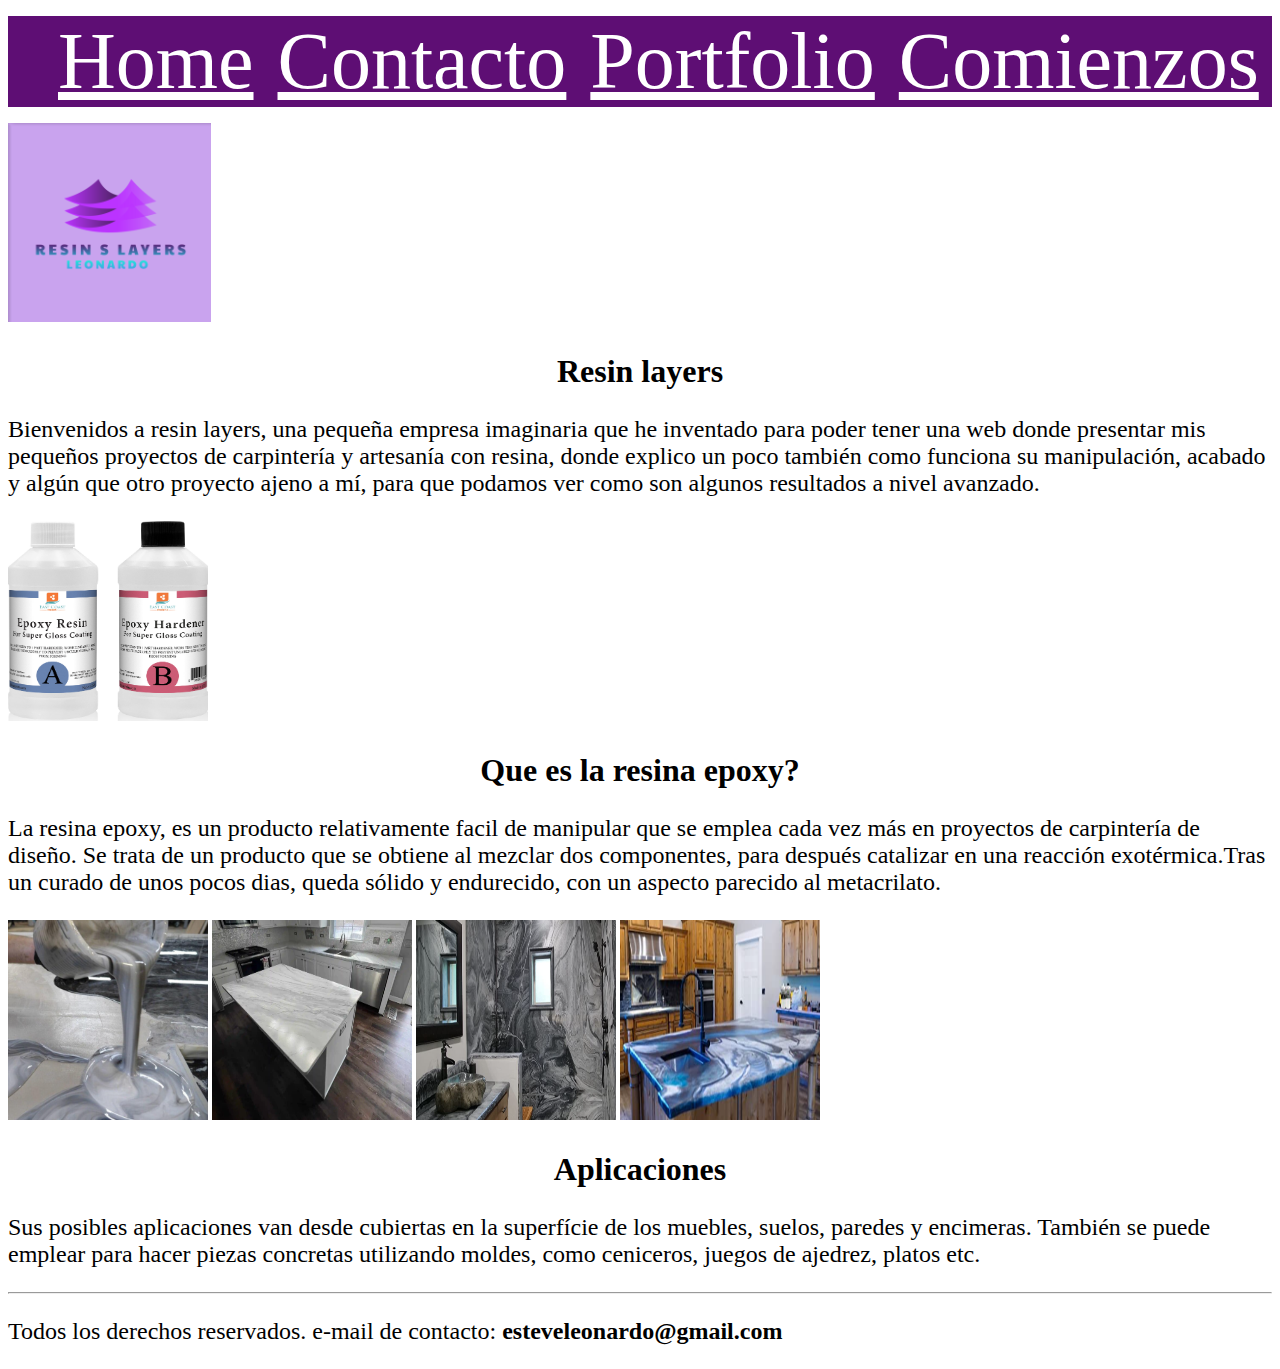
<file: index.html>
<!DOCTYPE html>
<html lang="en">
<head>
    <link href='https://fonts.googleapis.com/css?family=Andika' rel='stylesheet'>
    <meta charset="UTF-8">
    <meta http-equiv="X-UA-Compatible" content="IE=edge">
    <meta name="viewport" content="width=device-width, initial-scale=1.0">
    <title>Resin S Layers</title>
    <link type="text/css" rel="stylesheet" href="style.css"/>
</head>
<body>
    <nav>
        <ul class="enlinea">
        <li><a href="#">Home</a></li>
        <li><a href="contacto.html">Contacto</a></li>
        <li><a href="portfolio.html">Portfolio</a></li>
        <li><a href="./comienzos.html">Comienzos</a></li>
        </ul>
    </nav>

    <img src="logo.png">
    <div>
    <h2>Resin layers</h2> 
    
        <p>Bienvenidos a resin layers, una pequeña empresa imaginaria que he inventado
        para poder tener una web donde presentar mis pequeños proyectos de carpintería y artesanía con resina,
        donde explico un poco también como funciona su manipulación, acabado y algún que
        otro proyecto ajeno a mí, para que podamos ver como son algunos
        resultados a nivel avanzado.
        </p>

    <img class="smaller" src="resinbottle.png">

    <h2>Que es la <strong>resina epoxy?</strong></h2>
    
  
    <p>
        La resina epoxy, es un producto relativamente 
        facil de manipular que se emplea cada vez más en proyectos 
        de carpintería de diseño. Se trata de un producto que se obtiene
        al mezclar dos componentes, para después catalizar en una reacción
        exotérmica.Tras un curado de unos pocos dias,
        queda sólido y endurecido, con un aspecto parecido al metacrilato.
    </p>

    <img class="smaller" src="resindrop.png"> <img class="smaller" src="table.png">
    <img class="smaller" src="shower.png"> <img class="smaller" src="bluegranite.png">

    <h2>Aplicaciones</h2>

    <p>Sus posibles aplicaciones van desde cubiertas en la superfície de los muebles, 
    suelos, paredes y encimeras. También se puede emplear para hacer piezas concretas
    utilizando moldes, como  ceniceros, juegos de ajedrez, platos etc.</p>
    </div>
    <hr>

        
</body>
<footer><p>Todos los derechos reservados. <span class="verde">e-mail de contacto: <strong>esteveleonardo@gmail.com</strong></span></p></footer>



</html>
</file>
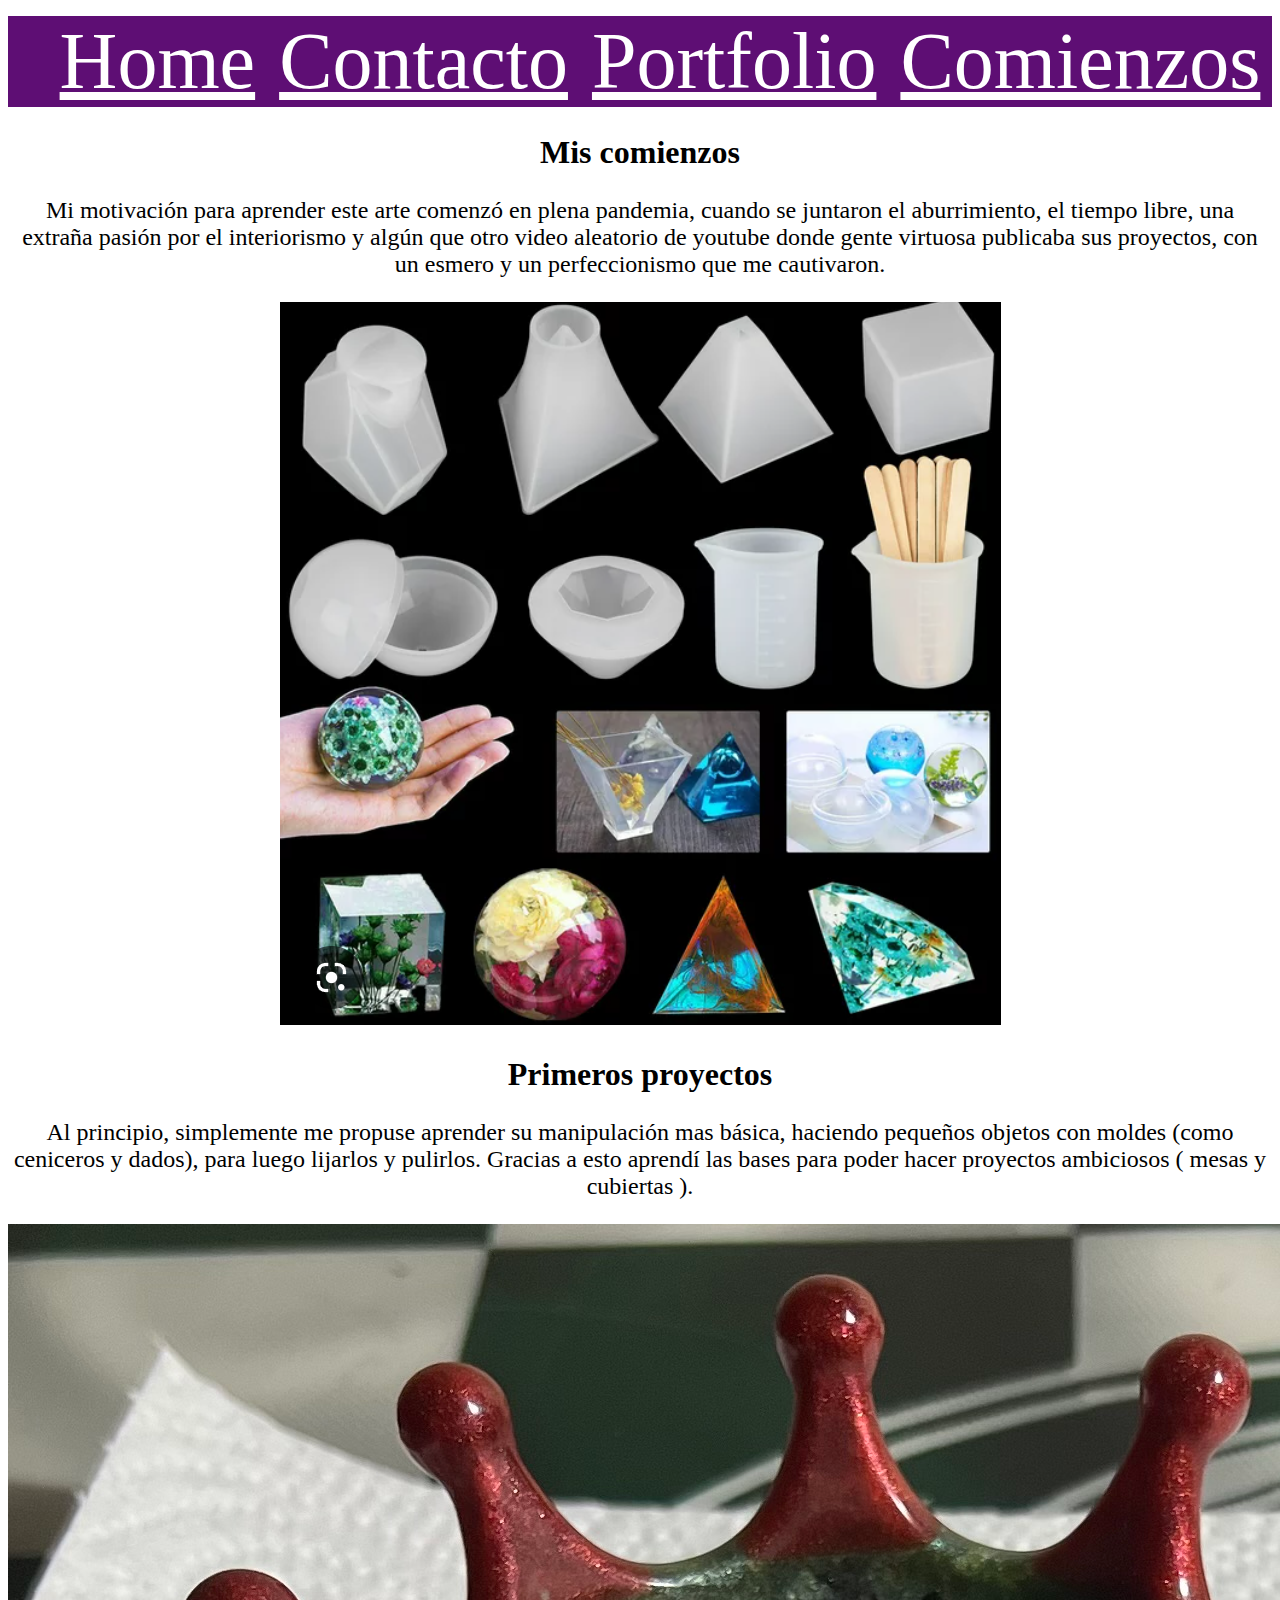
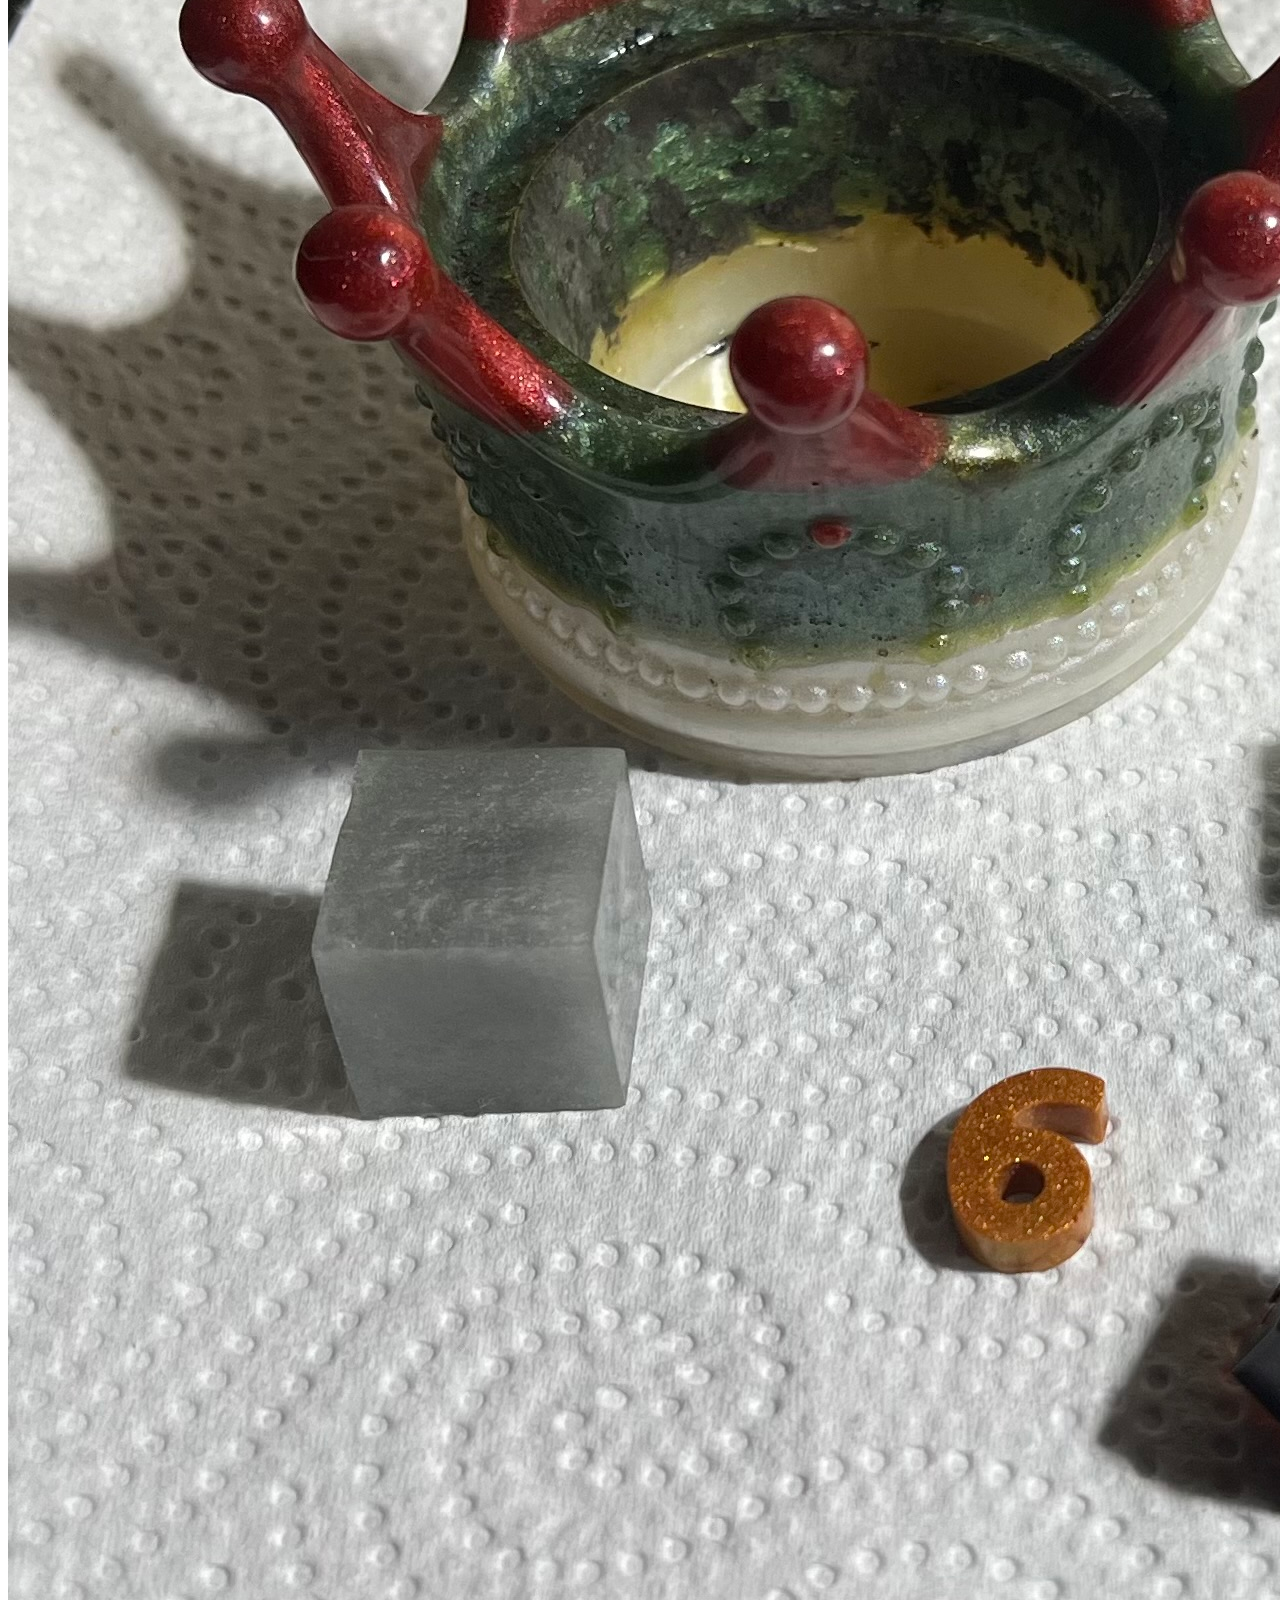
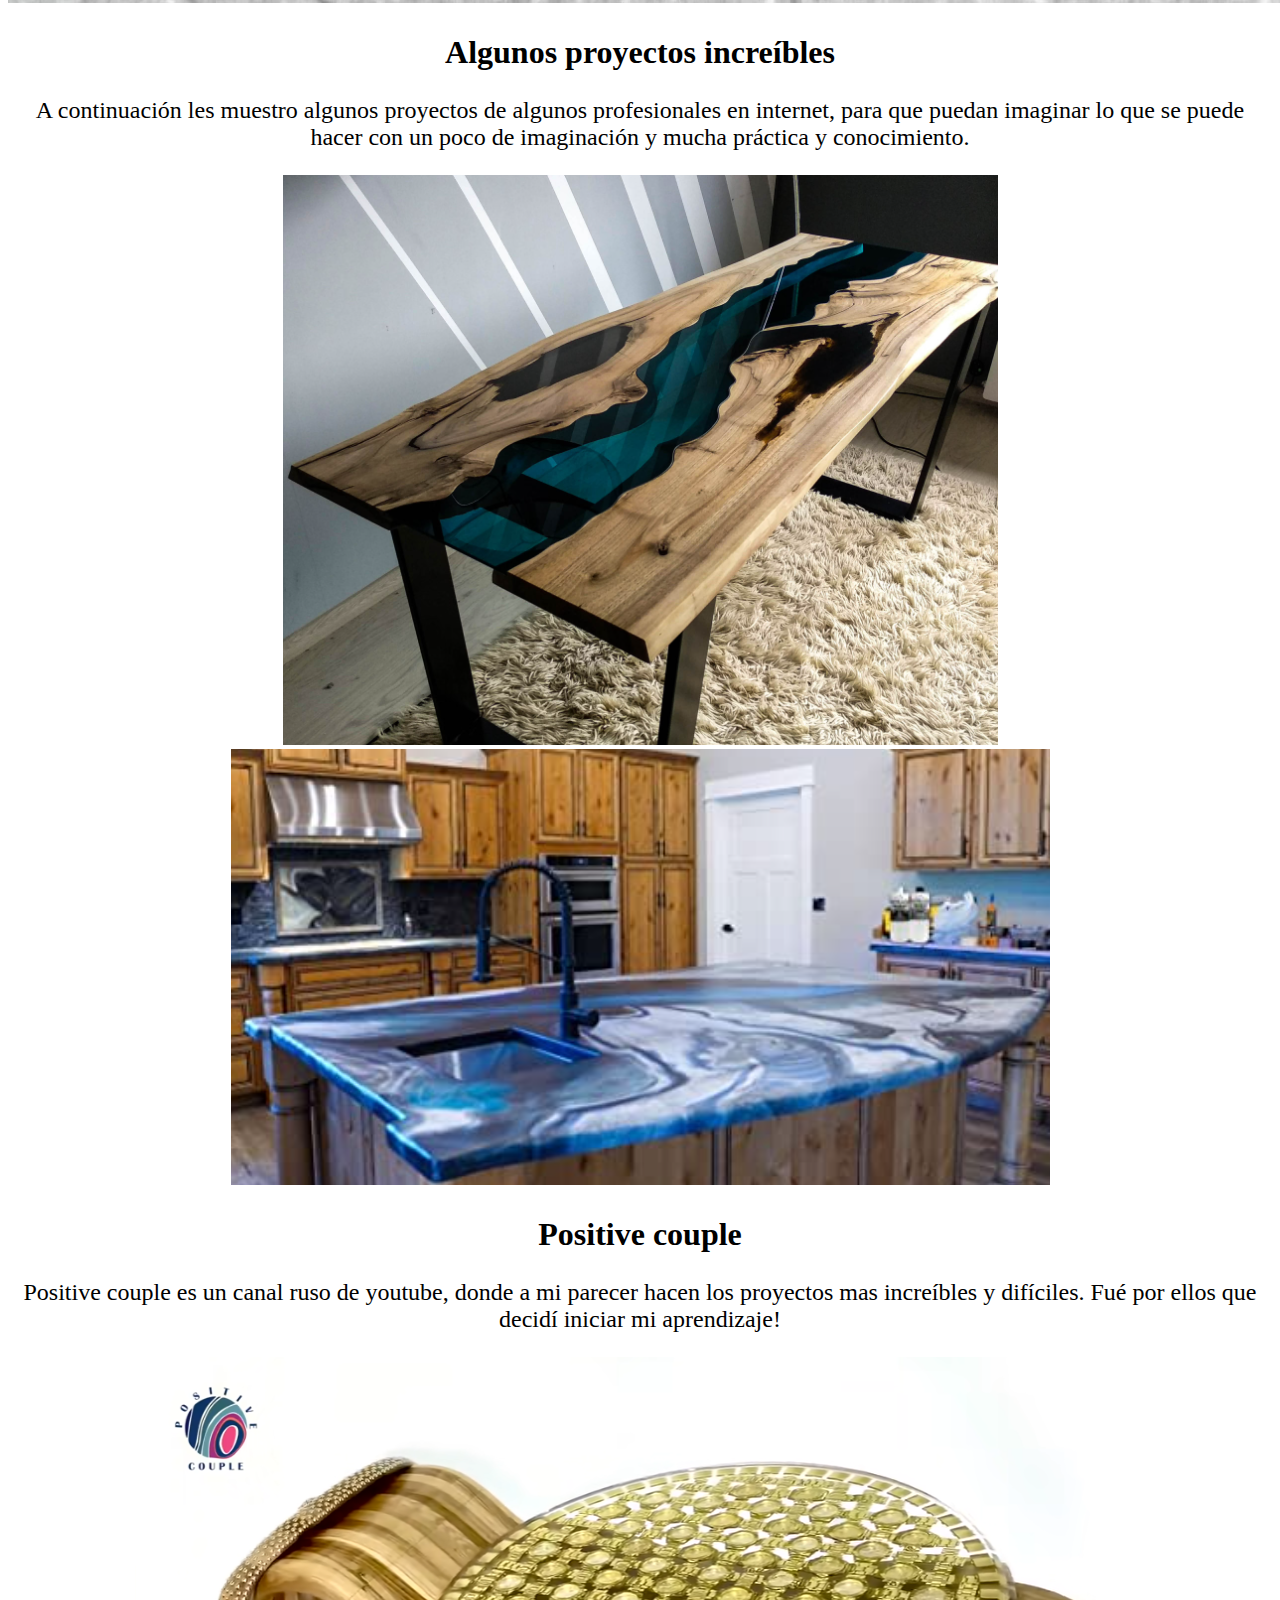
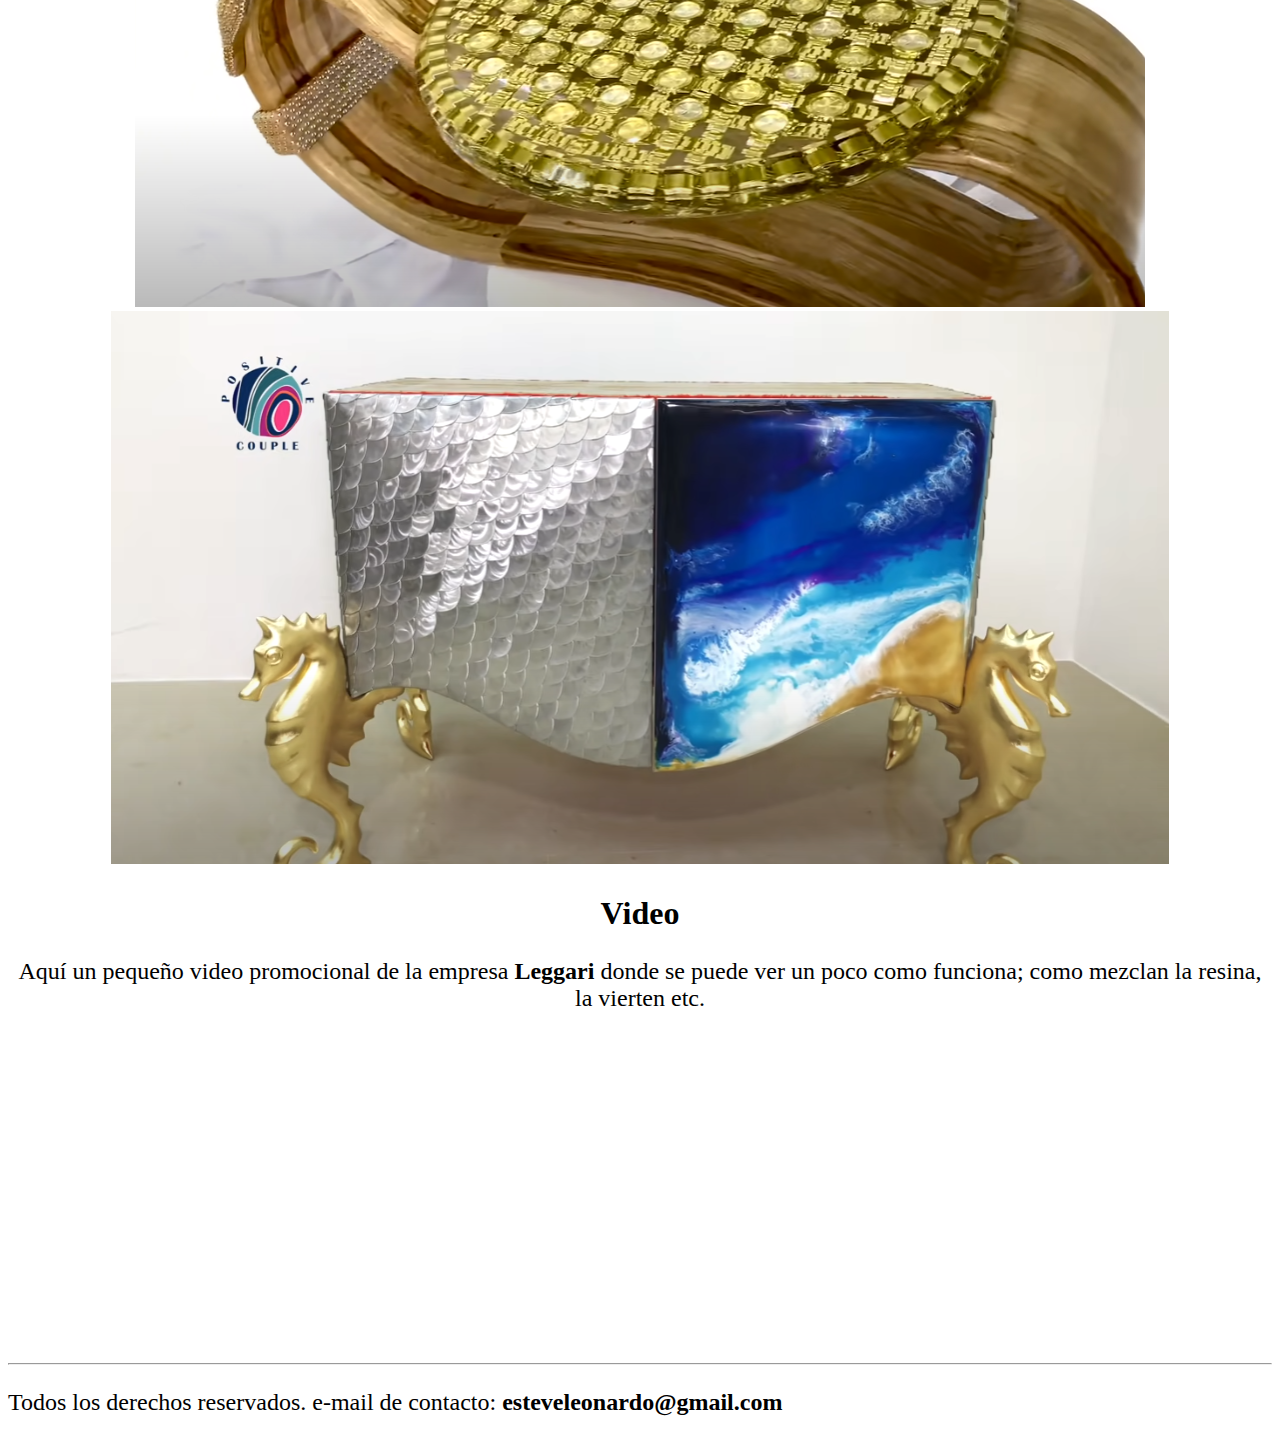
<file: comienzos.html>
<!DOCTYPE html>
<html lang="en">

<head>
    <link href='https://fonts.googleapis.com/css?family=Andika' rel='stylesheet'>
    <meta charset="UTF-8">
    <meta http-equiv="X-UA-Compatible" content="IE=edge">
    <meta name="viewport" content="width=device-width, initial-scale=1.0">
    <title>Qué es la resina epoxy?</title>
    <link type="text/css" rel="stylesheet" href="style.css" />
</head>

<body>
    <center>
        <nav>
            <ul class="enlinea">
                <li><a href="./index.html">Home</a></li>
                <li><a href="contacto.html">Contacto</a></li>
                <li><a href="portfolio.html">Portfolio</a></li>
                <li><a href="./comienzos.html">Comienzos</a></li>
            </ul>
        </nav>
    </center>
    <center>
        <h2 class="nuevatipo">Mis comienzos</h2>


        <p class="nuevatipo">
          Mi motivación para aprender este arte comenzó en plena pandemia, cuando se juntaron 
          el aburrimiento, el tiempo libre, una extraña pasión por el interiorismo y algún que otro
          video aleatorio de youtube donde gente virtuosa publicaba sus proyectos, con un esmero y un
          perfeccionismo que me cautivaron.
        </p>
        <img class="midsize" src="moldes.png">

        <div>
            <article>
            <h2>Primeros proyectos</h2>
            <p>Al principio, simplemente me propuse aprender su manipulación mas básica, haciendo pequeños
                objetos con <span>moldes</span> (como ceniceros y dados), para luego lijarlos y pulirlos. Gracias a 
                esto aprendí las bases para poder hacer proyectos ambiciosos ( mesas y cubiertas ).
            </p>
            <article><img class="midsize" src="primerascosillas.jpg"></article>
            <h2>Algunos proyectos increíbles</h2>
            <p>A continuación les muestro algunos proyectos de algunos profesionales en internet, para 
                que puedan imaginar lo que se puede hacer con un poco de imaginación y mucha práctica  y 
                conocimiento.
            </p>
            <img class="midsize" src="rivertableblue.png">
            <img class="midsize" src="bluegranite.png"></article
            <article><h2>Positive couple</h2>
            <p>Positive couple es un canal ruso de youtube, donde a mi parecer hacen los proyectos mas
                increíbles y difíciles. Fué por ellos que decidí iniciar mi aprendizaje!
            </p>
            <img class="midsize" src="mesareloj.png">
            <img class="midsize" src="chest.png"></article>
        </div>
        <div>
            <article><h2>Video</h2> 
            <p>Aquí un pequeño video promocional de la empresa <strong>Leggari</strong>
            donde se puede ver un poco como funciona; como mezclan la resina, la  vierten etc. </p>
        <iframe width="560" height="315" src="https://www.youtube.com/embed/zRNA8otTBQc" title="YouTube video player"
            frameborder="0"
            allow="accelerometer; autoplay; clipboard-write; encrypted-media; gyroscope; picture-in-picture; web-share"
            allowfullscreen>

            

        </iframe></article></div>
    </center>
    </div>
</body>
<hr><footer><p>Todos los derechos reservados. <span class="verde">e-mail de contacto: <strong>esteveleonardo@gmail.com</strong></span></p></footer>



</html>
</file>
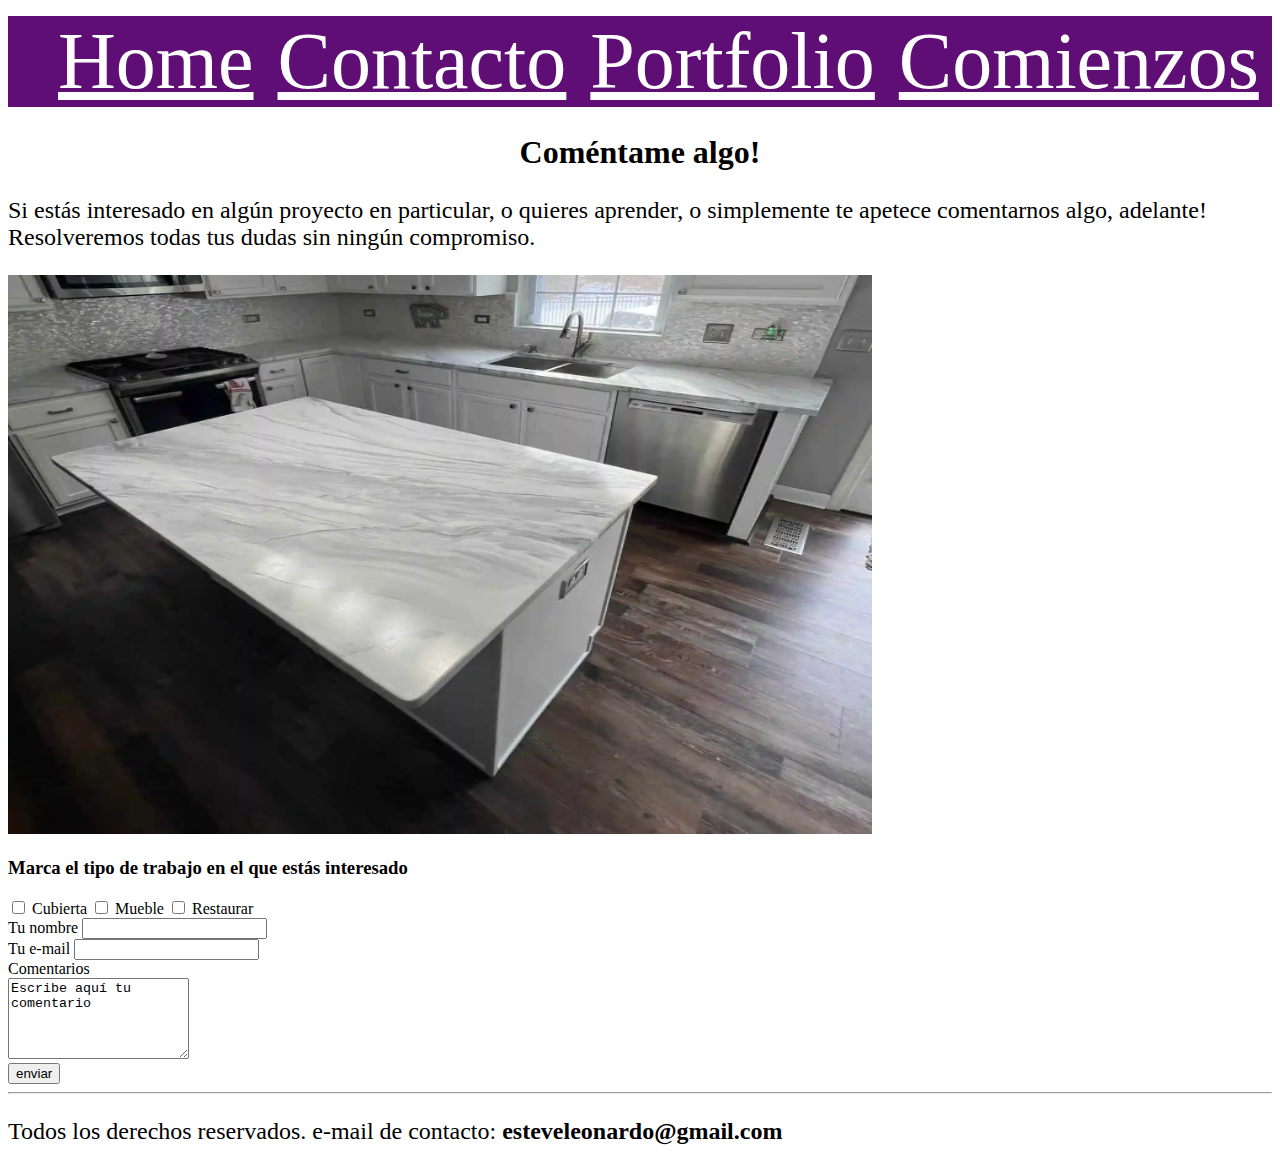
<file: contacto.html>
<!DOCTYPE html>
<html lang="en">

<head>
    <link href='https://fonts.googleapis.com/css?family=Andika' rel='stylesheet'>
    <meta charset="UTF-8">
    <meta http-equiv="X-UA-Compatible" content="IE=edge">
    <meta name="viewport" content="width=device-width, initial-scale=1.0">
    <title>Resin S Layers</title>
    <link type="text/css" rel="stylesheet" href="style.css" />
</head>

<body>
    <nav>
        <ul class="enlinea">
            <li><a href="index.html">Home</a></li>
            <li><a href="#">Contacto</a></li>
            <li><a href="portfolio.html">Portfolio</a></li>
            <li><a href="./comienzos.html">Comienzos</a></li>
        </ul></nav>
        <div>
            <h2>Coméntame algo!</h2>
            <p>Si estás interesado en algún proyecto en particular, o quieres aprender, o simplemente 
                te apetece comentarnos algo, adelante! Resolveremos todas tus dudas sin ningún compromiso.
            </p>
        </div>
        <img src="table.png">
        <div>
            <form action="data.js" method="POST">

                <section>
                    <h3>Marca el tipo de trabajo en el que estás interesado</h3>
                    <input type="checkbox" name="interes" id="cubierta" value="Cubierta">
                    <label for="cubierta">Cubierta</label>
                    <input type="checkbox" name="interes" id="mueble" value="Mueble">
                    <label for="mueble">Mueble</label>
                    <input type="checkbox" name="interes" id="restaurar" value="restaurar">
                    <label for="restaurar">Restaurar</label>
                </section>
                <section>
                    <label>
                        Tu nombre <input type="text" name="nombre" id="nombre"></label><br>
                    <label>
                        Tu e-mail <input type="text" name="email" id="email"></label>
                </section>
                <section>
                    <label>
                        Comentarios
                    </label><br>
                    <textarea rows="5" col="50" name="nombre"
                        id="nombre">Escribe aquí tu comentario</textarea><br>
                    <input type="button" value="enviar" id="enviar">
            </form>
            </section>
        </div>
        </form>
        

    
</body>
<hr><footer><p>Todos los derechos reservados. <span class="verde">e-mail de contacto: <strong>esteveleonardo@gmail.com</strong></span></p></footer>


</html>
</file>
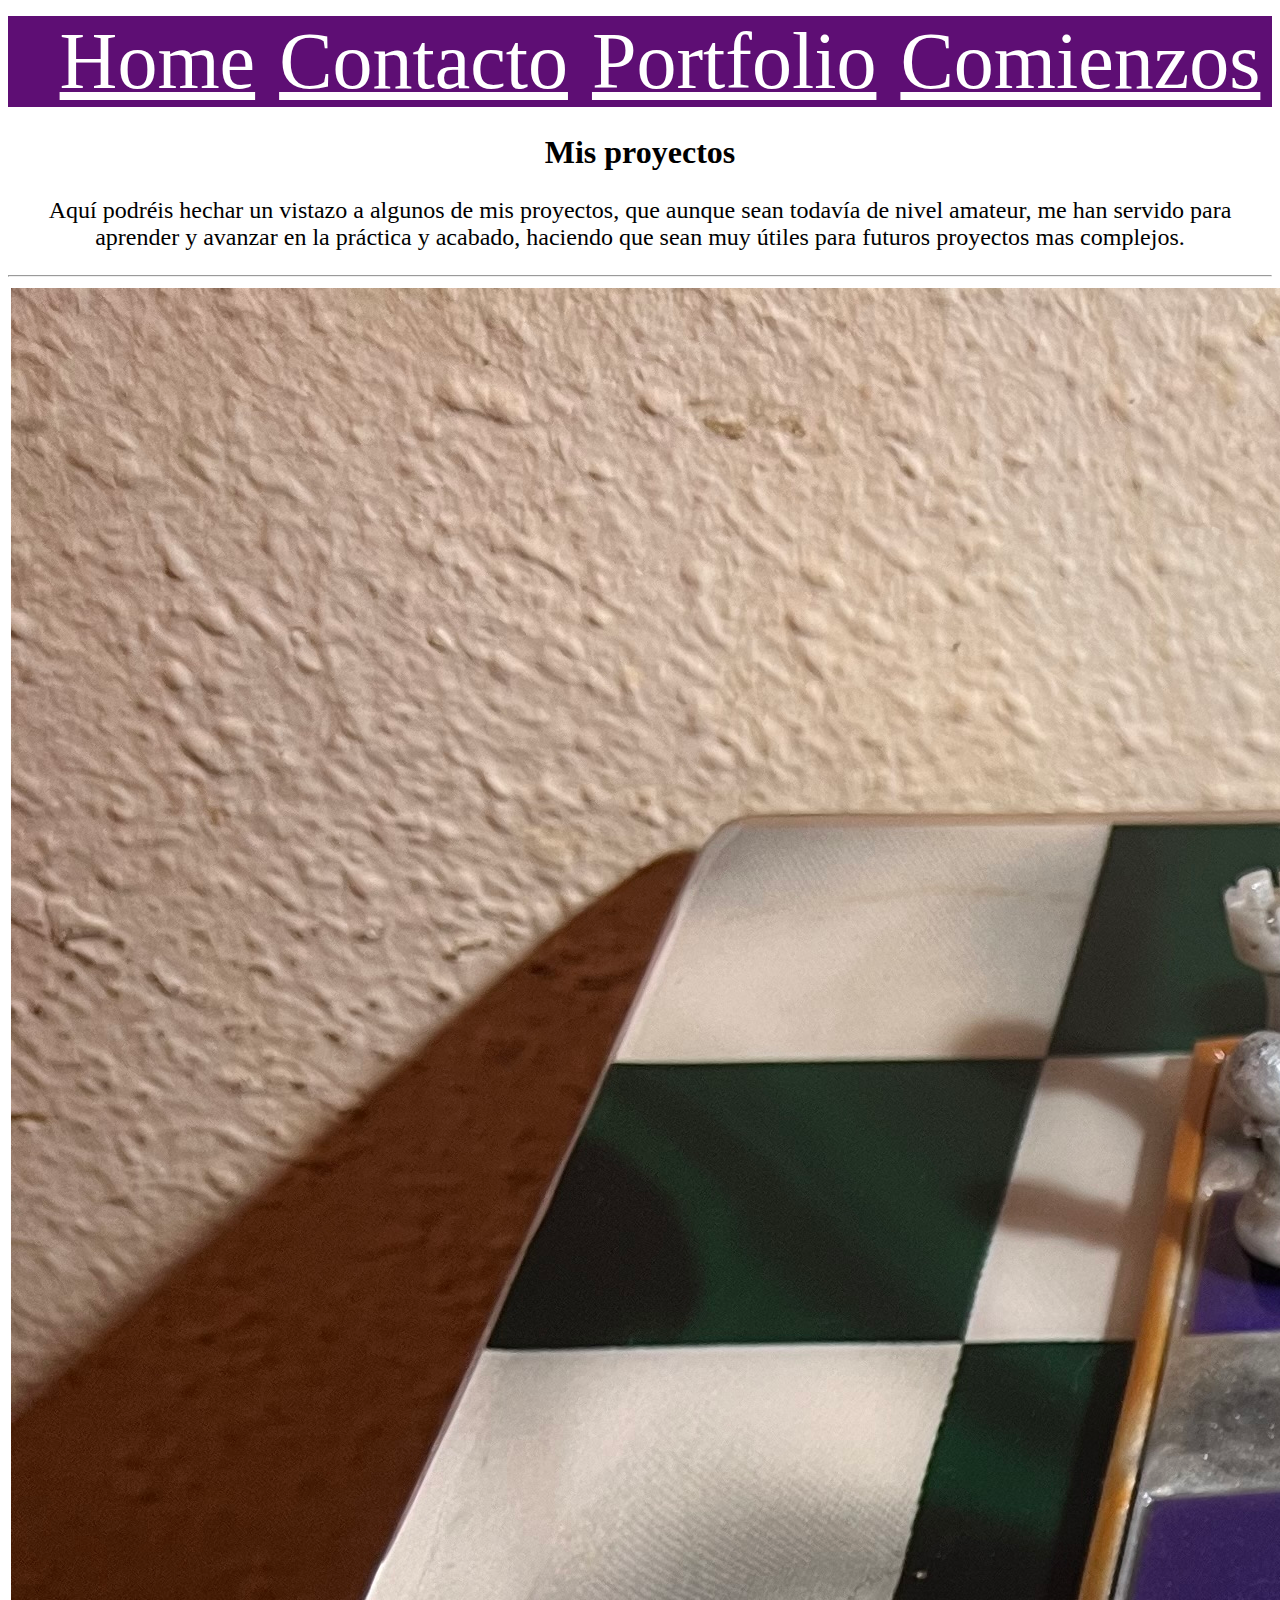
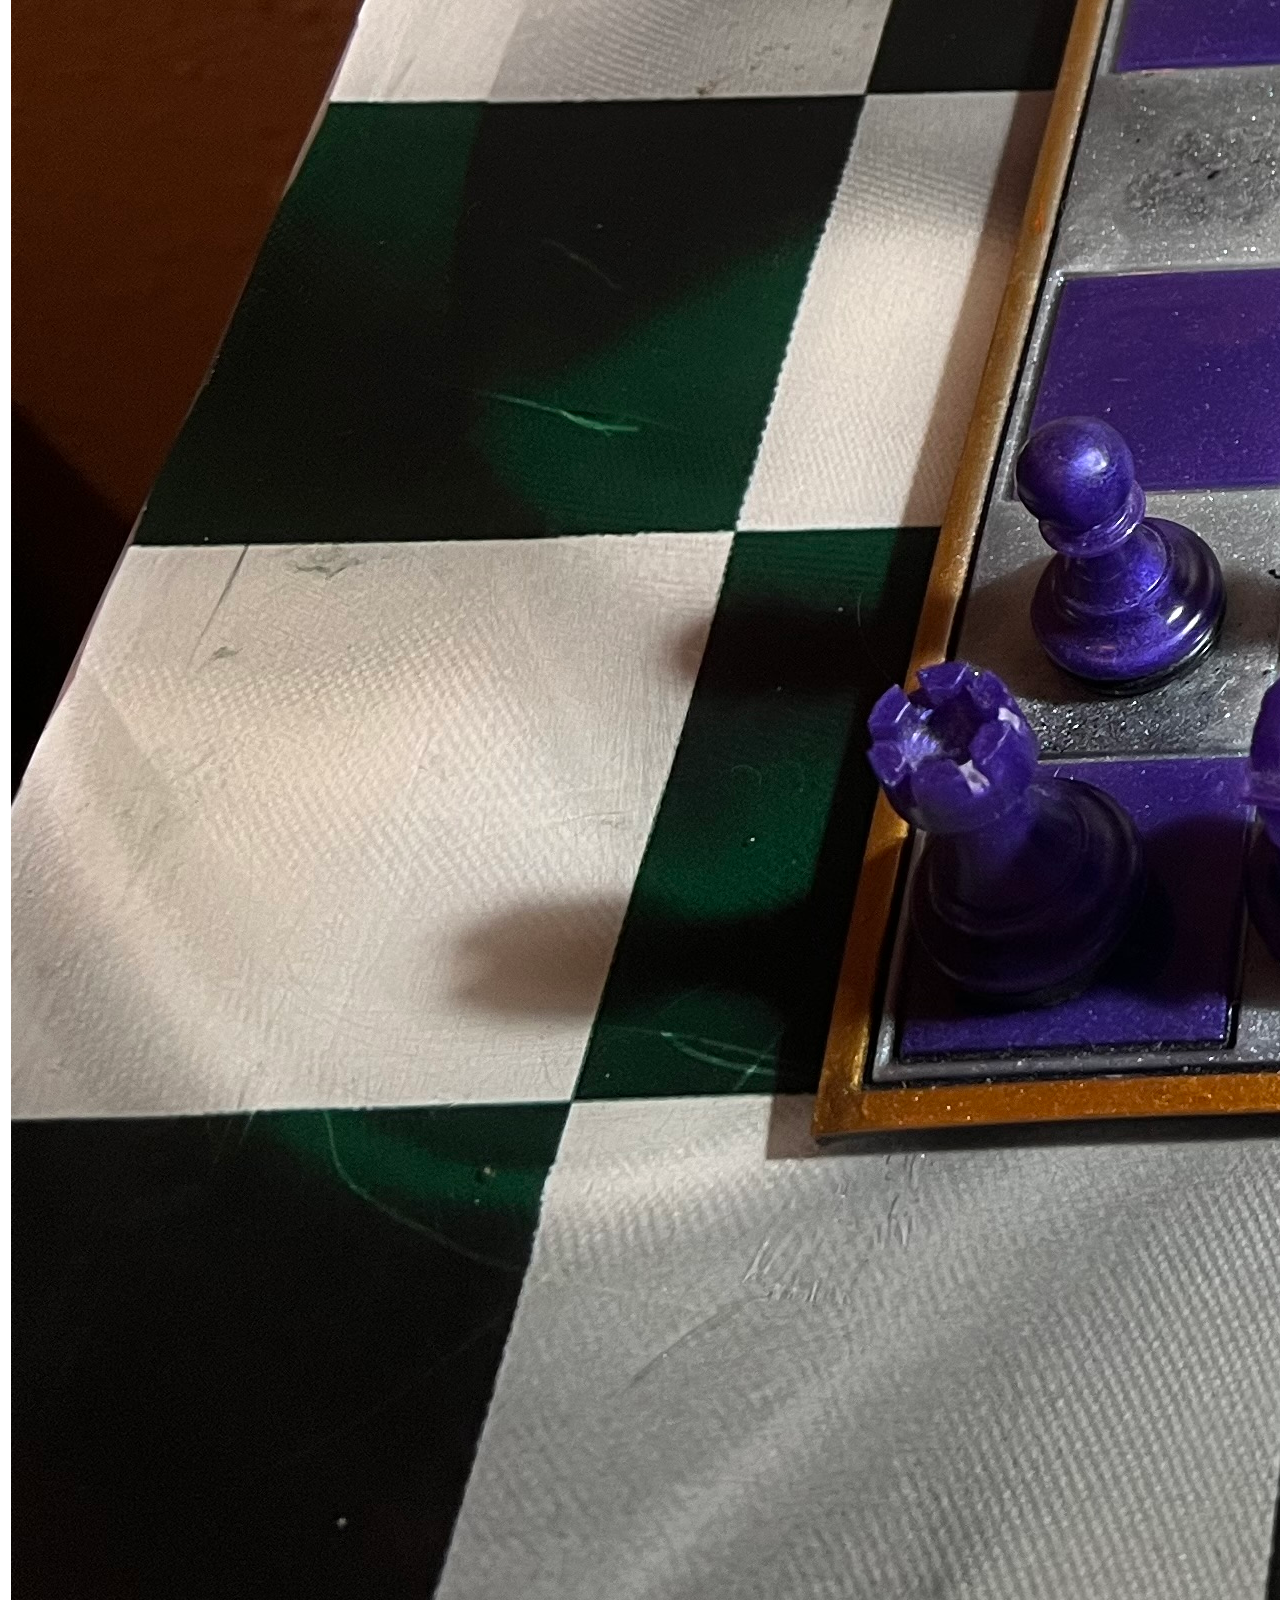
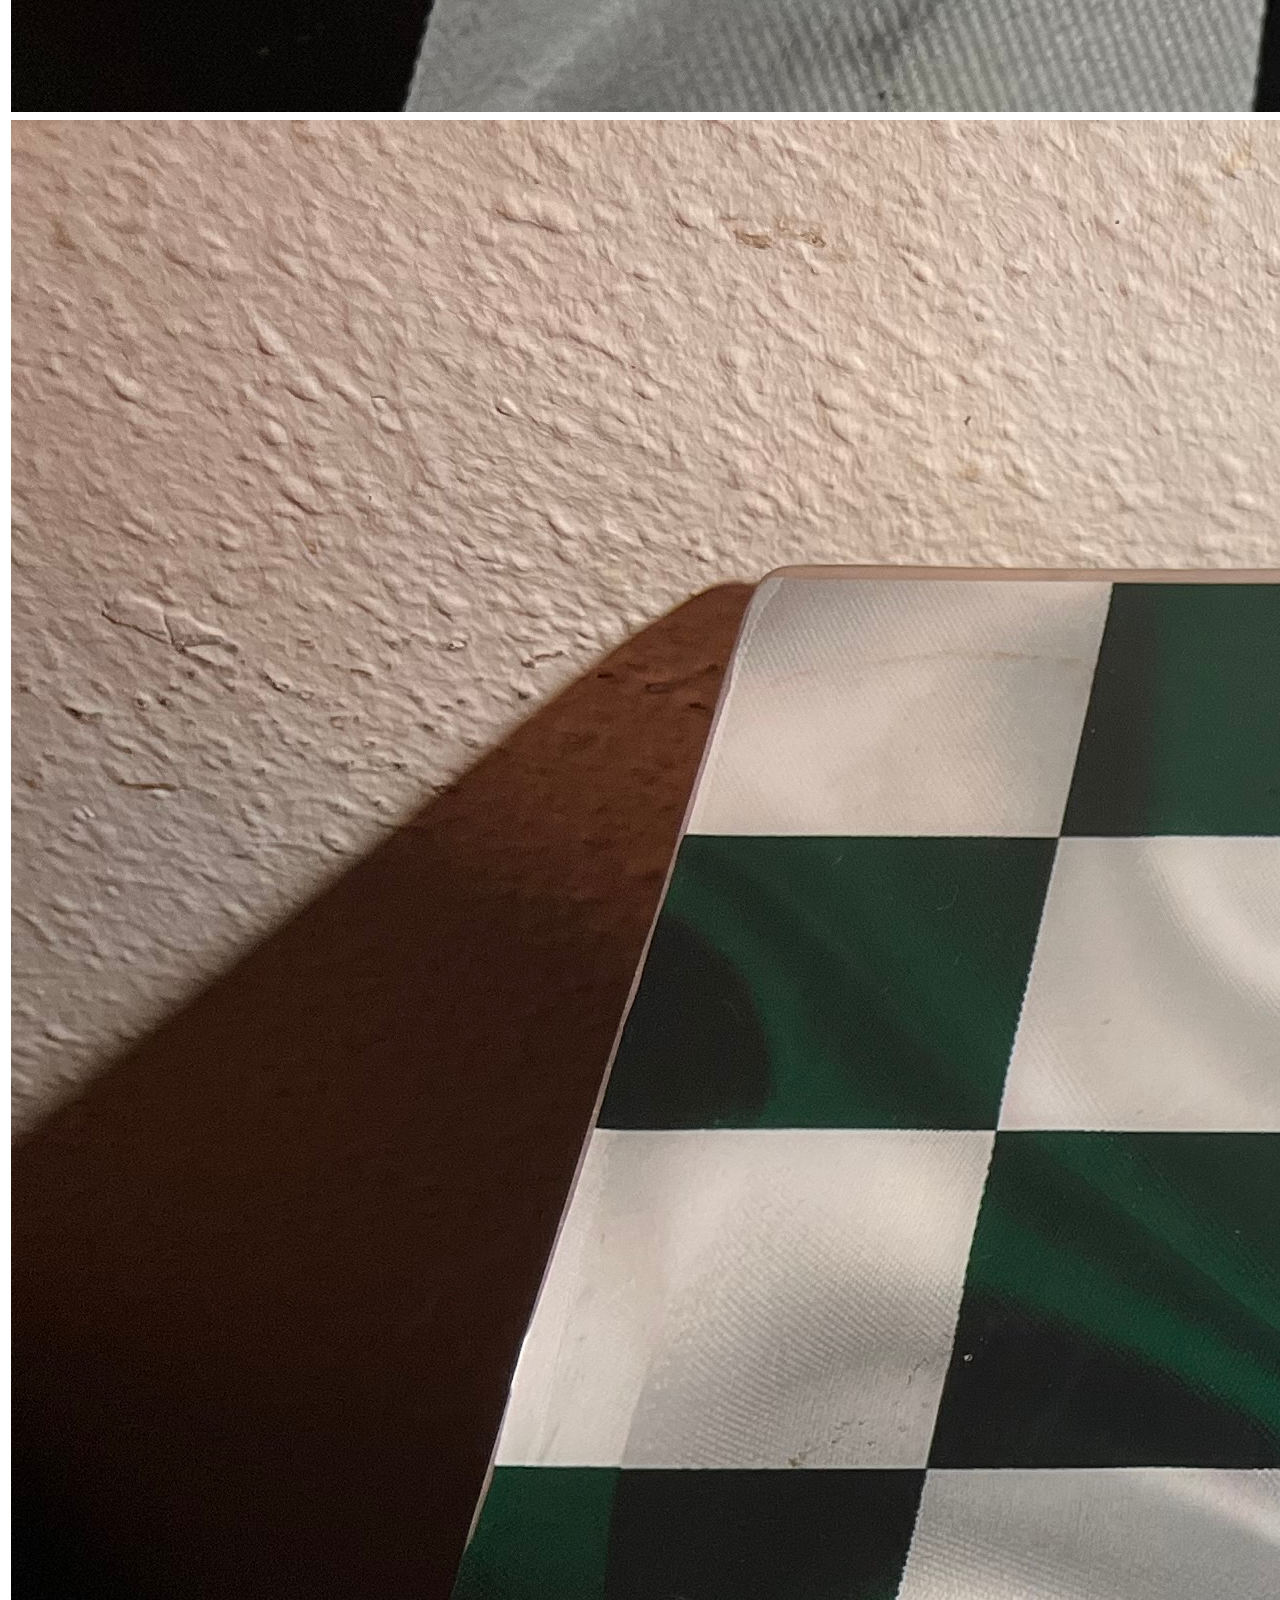
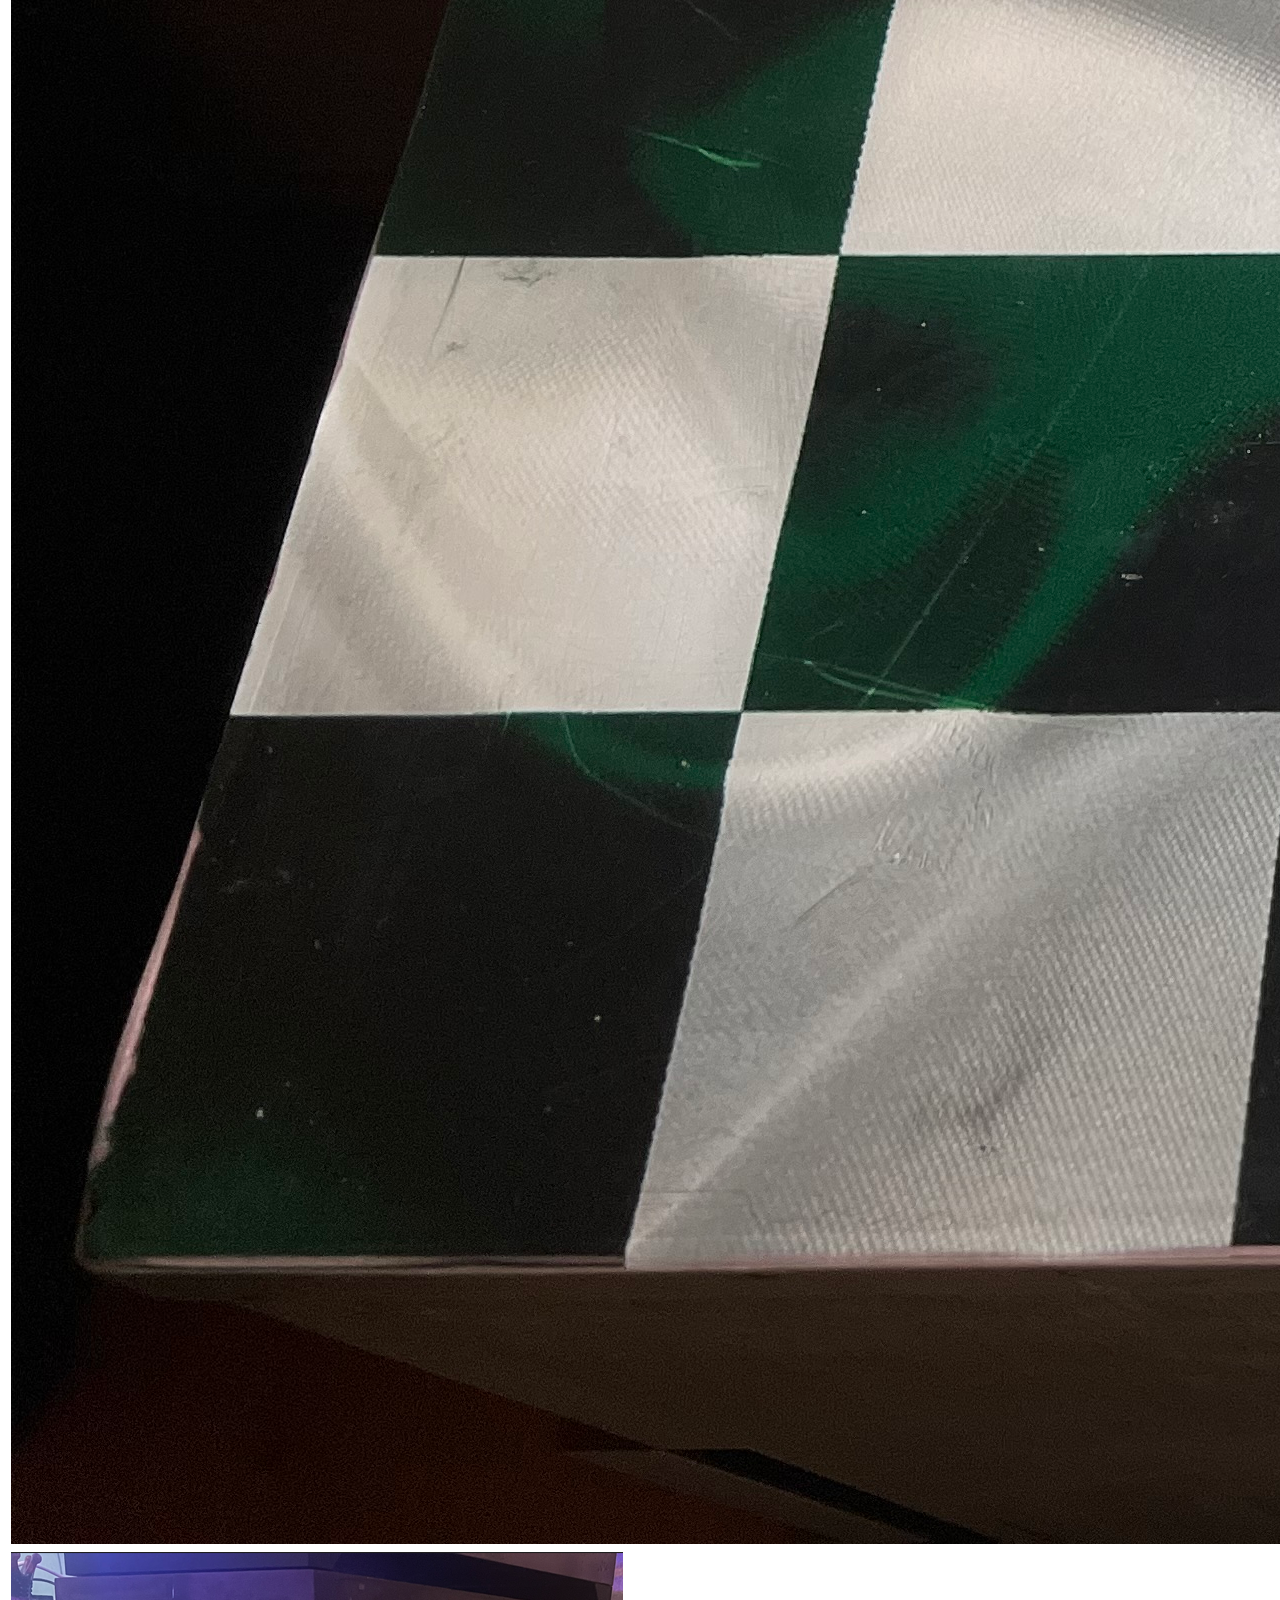
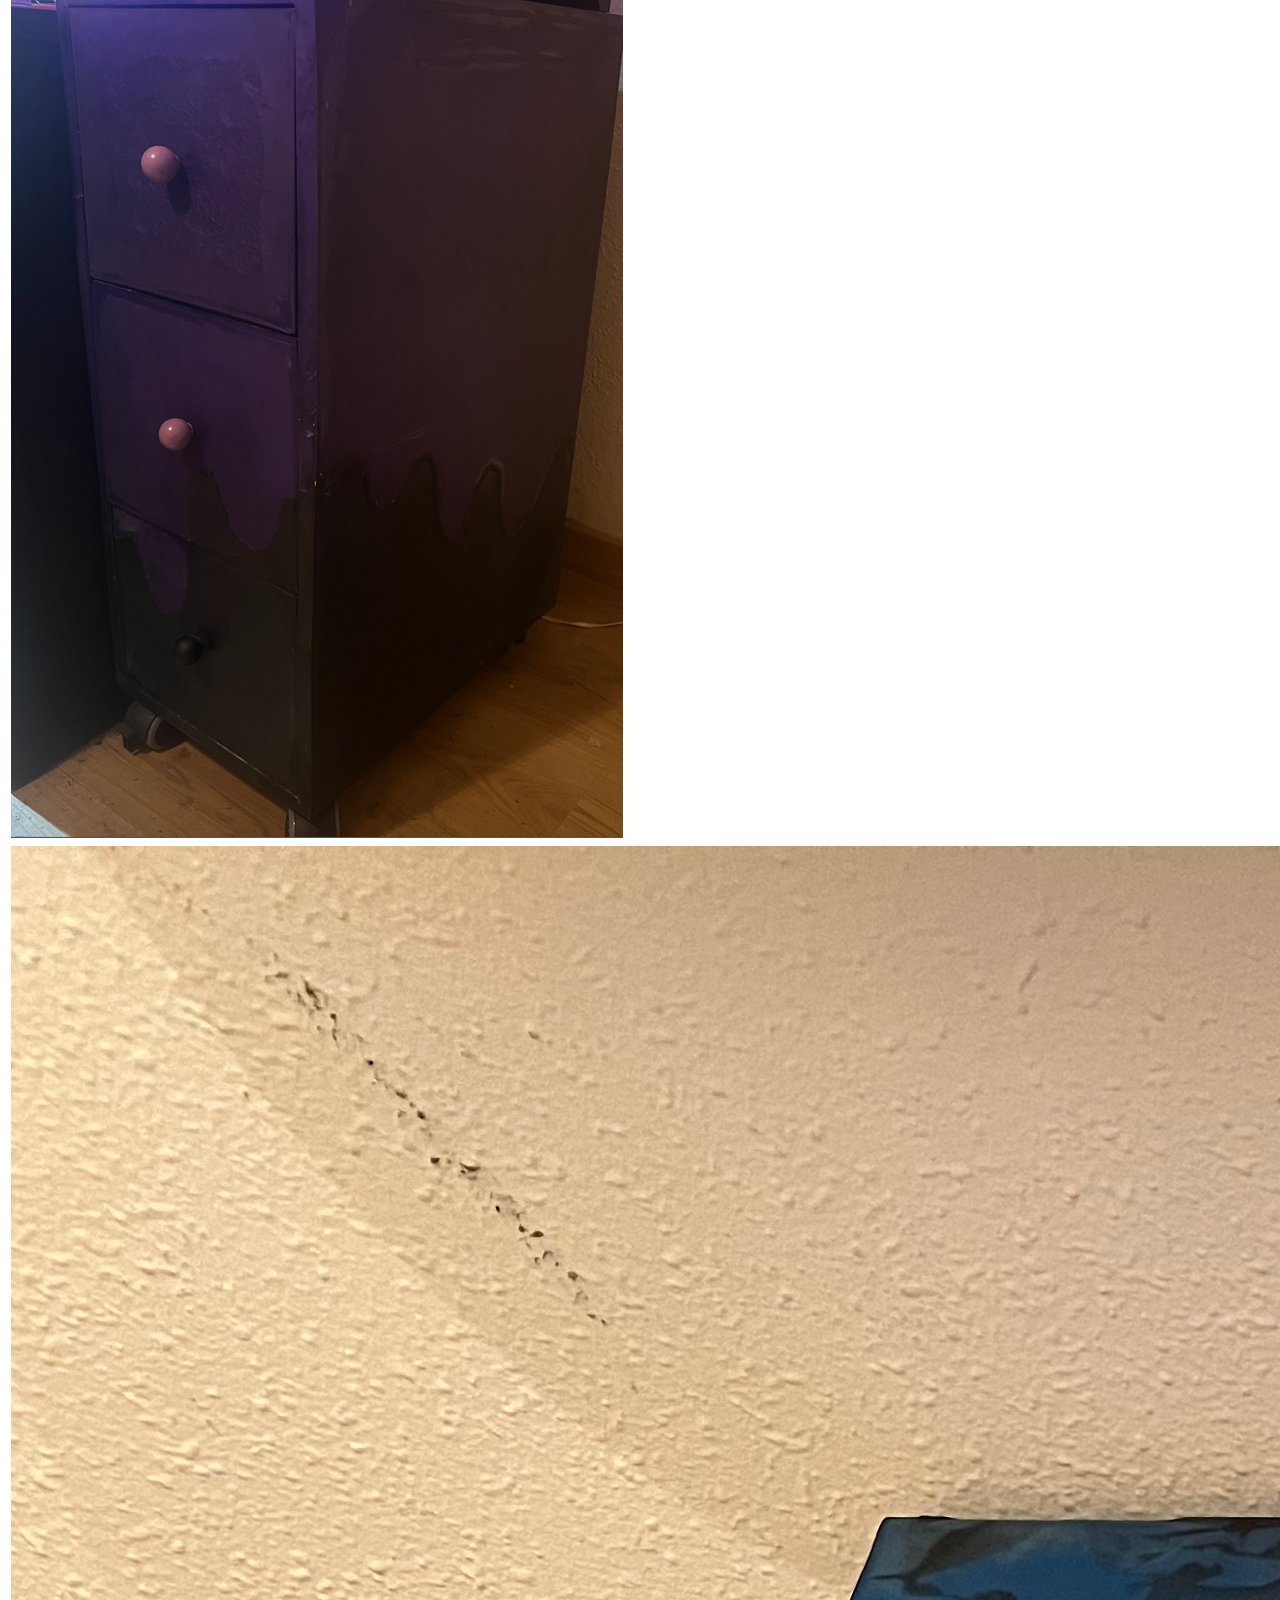
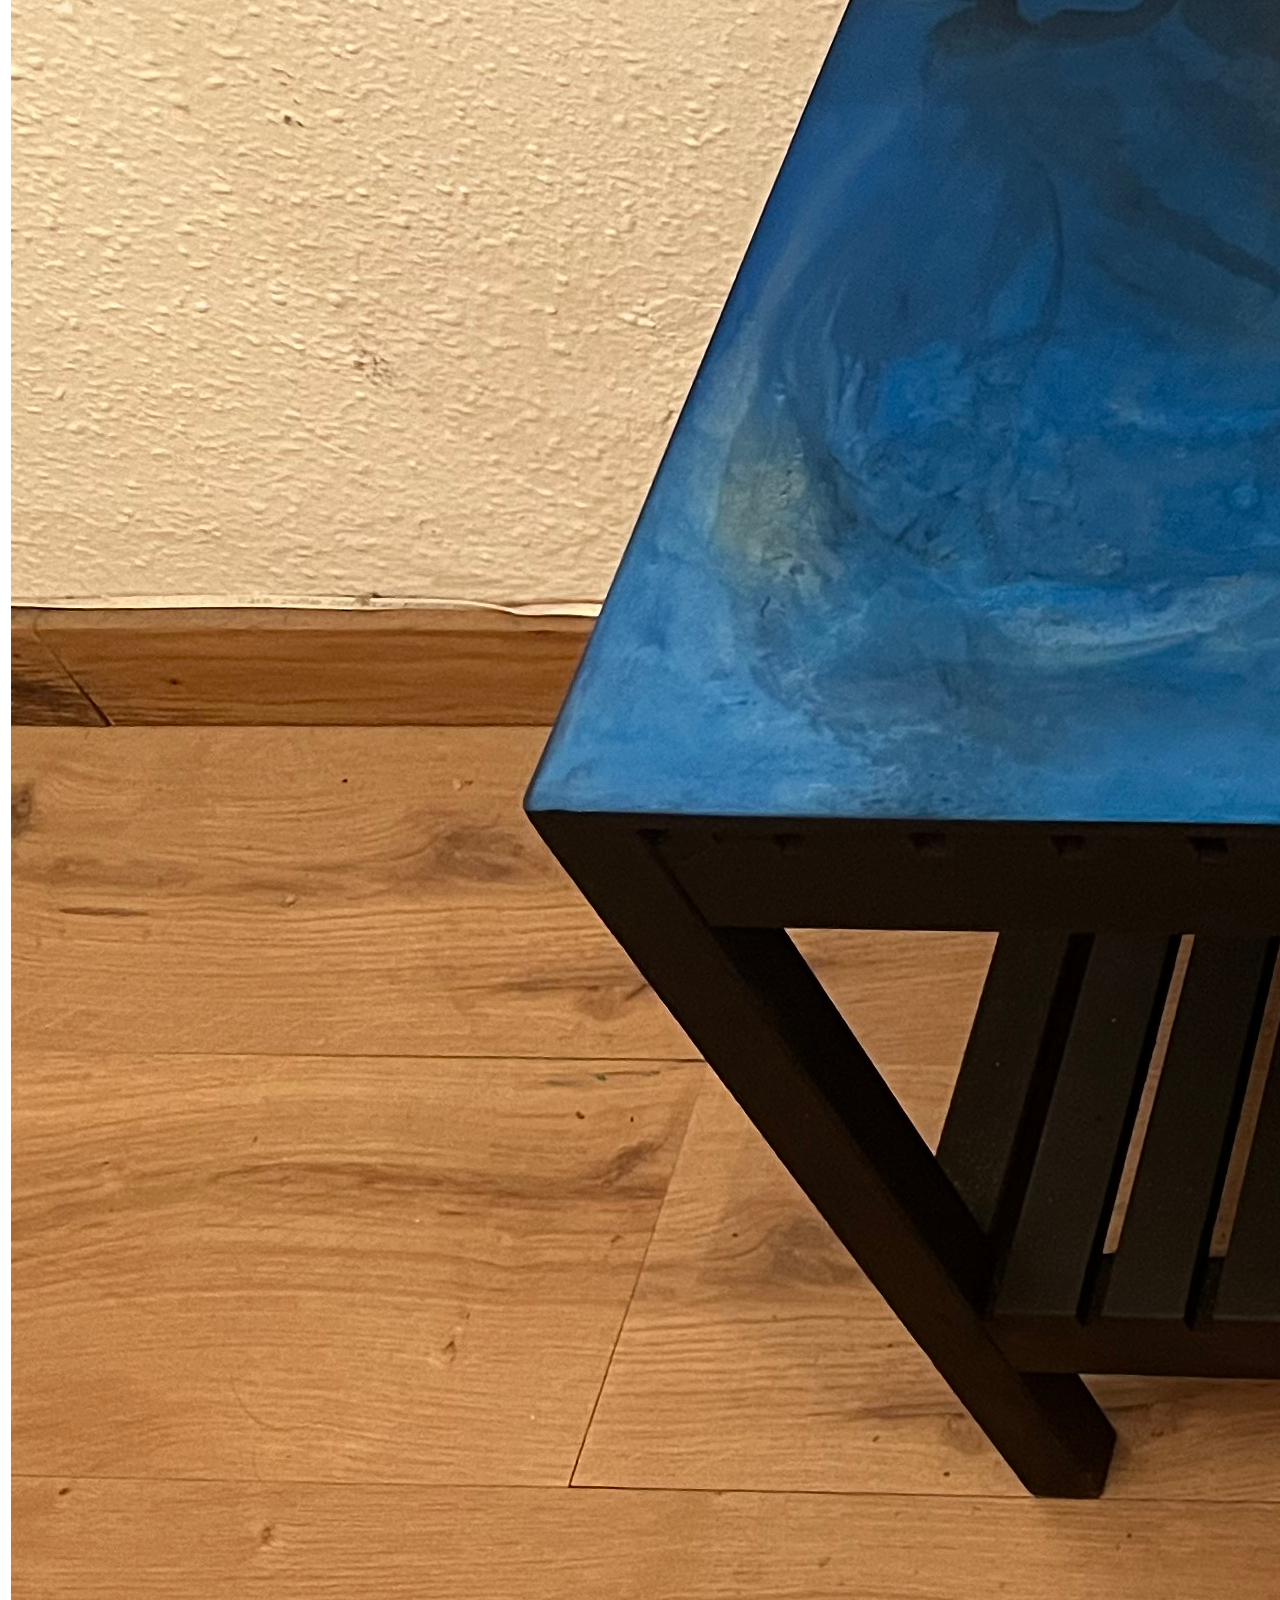
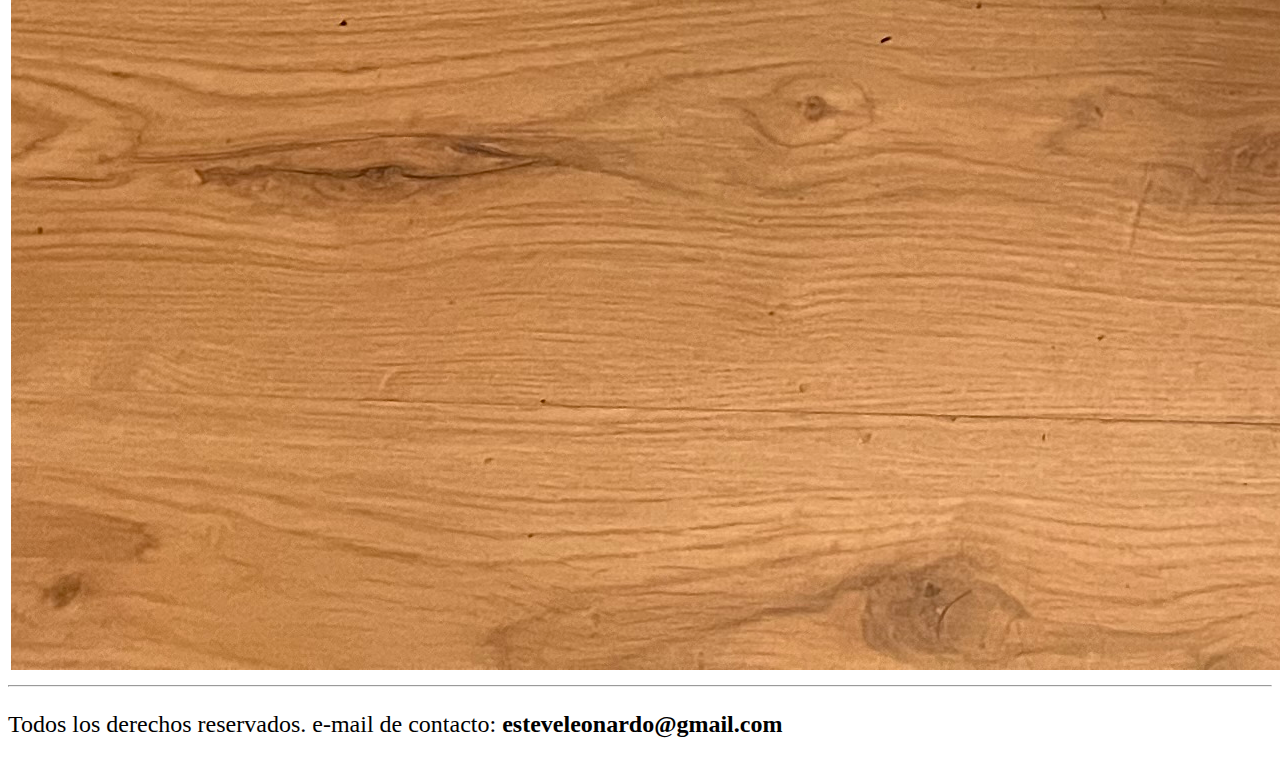
<file: portfolio.html>
<!DOCTYPE html>
<html lang="en">

<head>
    <link href='https://fonts.googleapis.com/css?family=Andika' rel='stylesheet'>
    <meta charset="UTF-8">
    <meta http-equiv="X-UA-Compatible" content="IE=edge">
    <meta name="viewport" content="width=device-width, initial-scale=1.0">
    <title>Resin S Layers</title>
    <link type="text/css" rel="stylesheet" href="style.css" />
</head>

<body>
    <center>
        <nav>
            <ul class="enlinea">
                <li><a href="index.html">Home</a></li>
                <li><a href="contacto.html">Contacto</a></li>
                <li><a href="#">Portfolio</a></li>
                <li><a href="./comienzos.html">Comienzos</a></li>
            </ul>
        </nav>
        <div>
            <h2>Mis proyectos</h2>

            <p>Aquí podréis hechar un vistazo a algunos de mis proyectos, que aunque sean todavía de nivel
                amateur, me han servido para aprender y avanzar en la práctica y acabado, haciendo que sean
                muy útiles para futuros proyectos mas complejos.
            </p>
        </div>
        <hr>

        <table width="100%" rows="2" col="2">
            <tr>
                <td rowspan="2"><img class="bigsize" src="media/ajedrez.jpg"></td>
                <th>
                    <p>Tablero de ajedrez
                    </p>
                </th>
            
            </tr>
          <tr>
            <td>
               <p>Este fué mi primer proyecto largo.Se trata de un juego de ajedrez de colores morado y mármol,
                donde
                tuve
                que rellenar cada molde por capas ( para crear el marmoleado del blanco y para la peana que es
                negra) y
                el tablero que tuve que crear cada cuadrado por separado, para luego ponerle un borde dorado.
            </p> 
            </td>
            <tr>
                <td rowspan="2"><img class="bigsize" src="media/mesabandera.jpg">
                    <th>
                        <p>Vinilo y resina
                        </p>
                    </th>
                
                </tr>
              <tr>
                <td>
                   <p>Aquí un ejemplo de como se puede poner cualquier imagen en vinilo, y al cubrir con
                    resina transparente podemos plasmar una foto en cualquier superfície, sin preocuparnos de que el
                    vinilo se despegue.

                </p> 
                </td>

            </tr>
            <tr>
                <td rowspan="2"><img class="bigsize" src="media/mueblepc.png">
                    <th>
                        <p>Mueble entero cubierto
                        </p>
                    </th>
                
                </tr>
              <tr>
                <td>
                   <p>Éste ha sido mi proyecto mas largo hasta ahora, también mi primer mueble.
                    Se trata de una cajonera hecha con fibrapan, con todos los lados cubiertos de resina
                    logrando un efecto de pintura vertida.

                </p> 
                </td>

            </tr>
            <tr>
                <td rowspan="2"><img class="bigsize" src="media/mesazalo.jpg">
                    <th>
                        <p>Mesa restaurada
                        </p>
                    </th>
                
                </tr>
              <tr>
                <td>
                   <p>Y aquí mi proyecto mejor acabado. Se trata de una restauración de un mueble de
                    recibidor, el cual pinté de negro, puse una plancha de madera encima y la cubrí de
                     resina logrando un efecto de "granito azul"

                </p> 
                </td>

            </tr>
         
        </table>


    </center>
</body>
<hr><footer><p>Todos los derechos reservados. <span class="verde">e-mail de contacto: <strong>esteveleonardo@gmail.com</strong></span></p></footer>



</html>
</file>
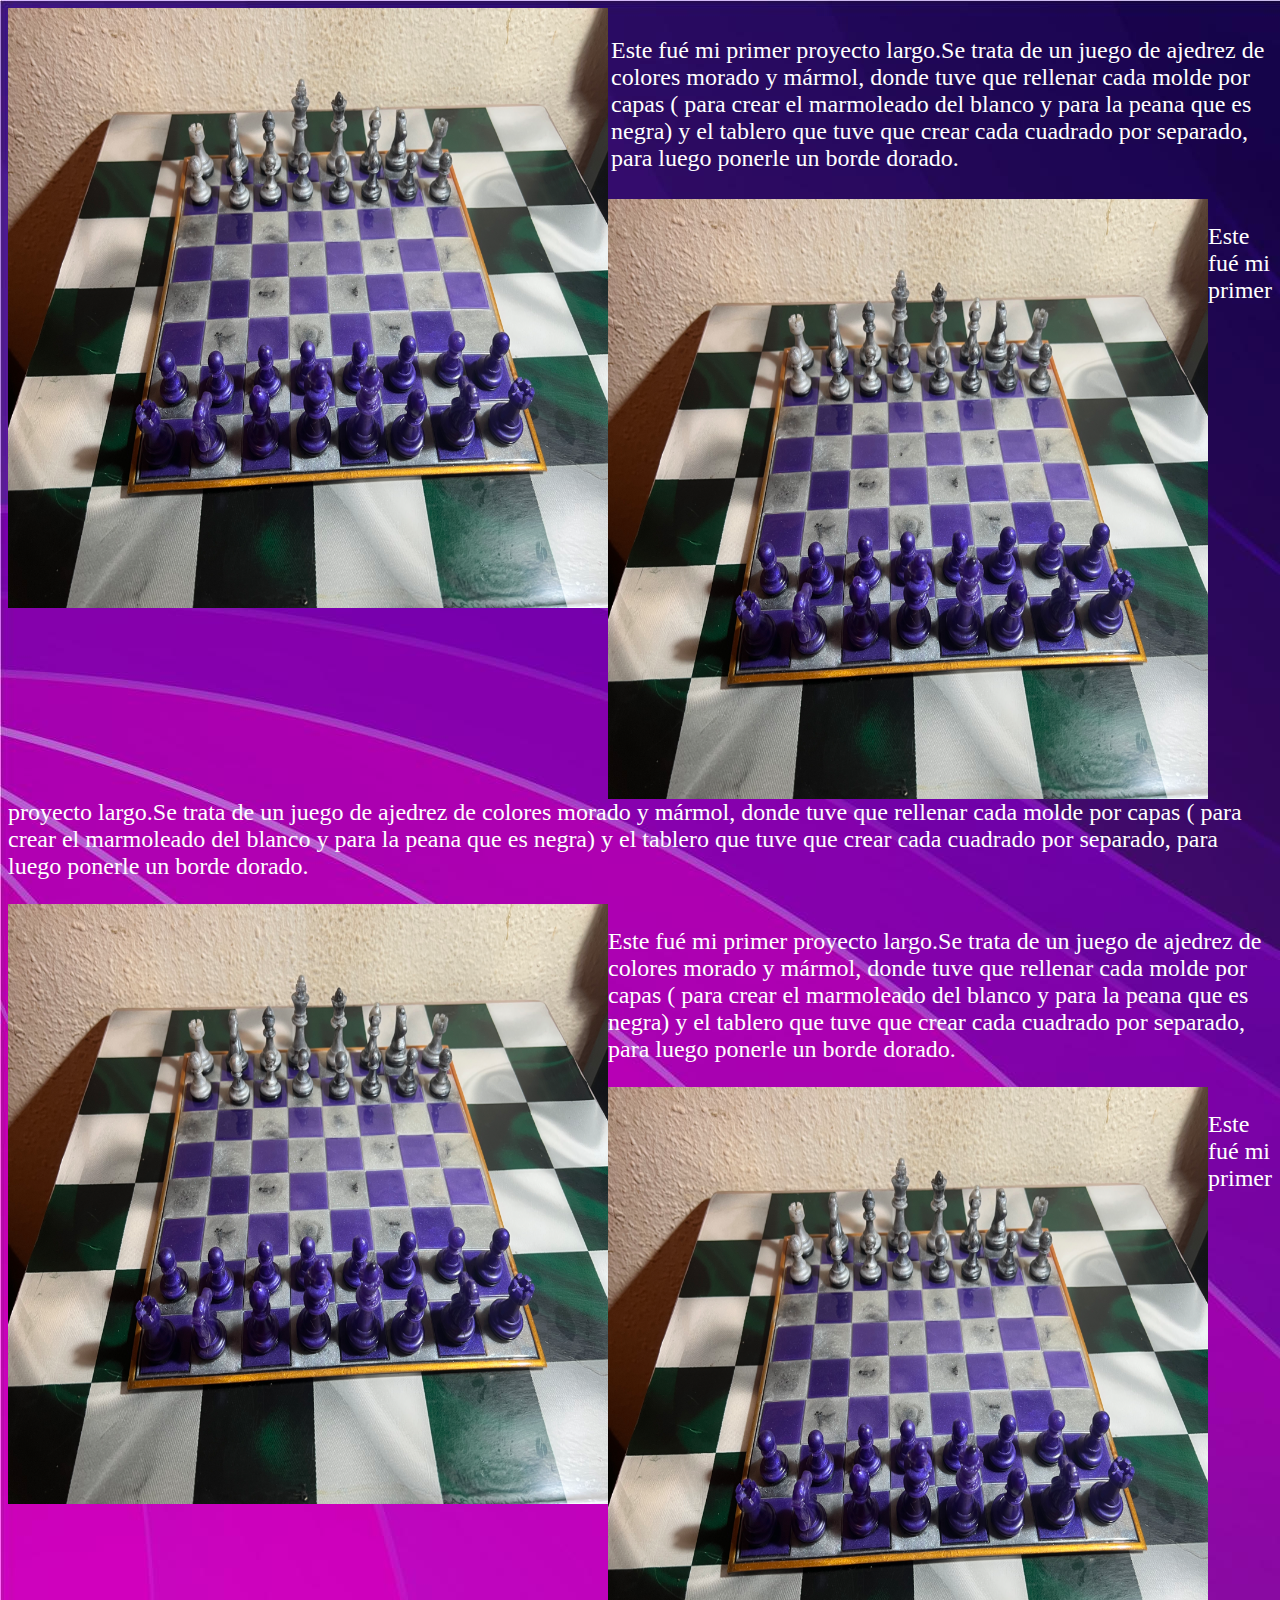
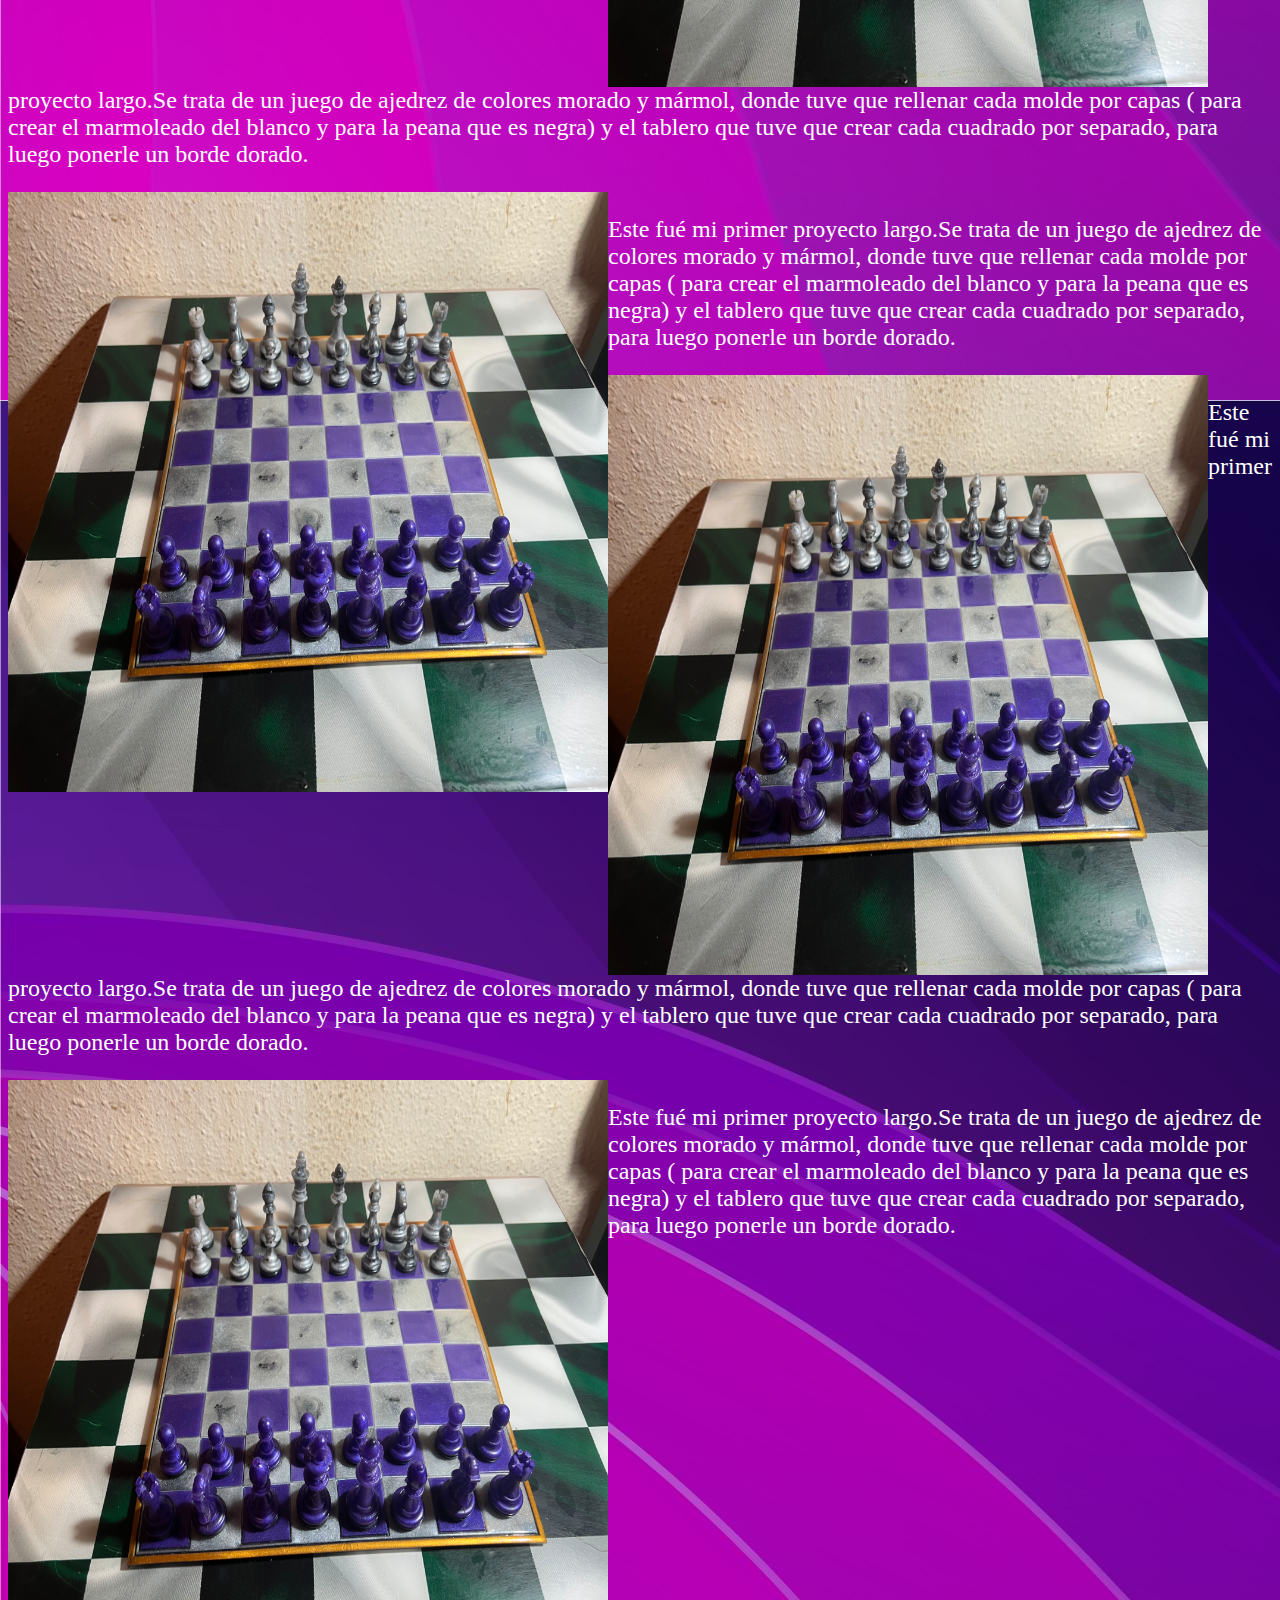
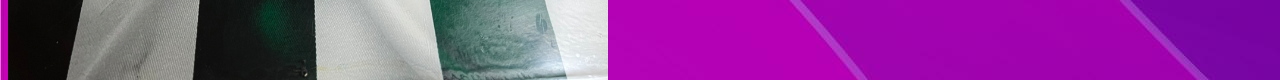
<file: prueba.html>
<!DOCTYPE html>
<html lang="en">

<head>
    <meta charset="UTF-8">
    <meta http-equiv="X-UA-Compatible" content="IE=edge">
    <meta name="viewport" content="width=device-width, initial-scale=1.0">

    <title>Document</title>
</head>

<body>
    <link type="text/css" rel="stylesheet" href="otro.css" />


    <table rows="2" col="2">
        <tr><img class="bigsize" src="media/ajedrez.jpg"></tr>
        <td>
            <p>Este fué mi primer proyecto largo.Se trata de un juego de ajedrez de colores morado y mármol, donde tuve
                que rellenar cada molde por capas ( para crear el marmoleado del blanco y para la peana que es negra) y
                el tablero que tuve que crear cada cuadrado por separado, para luego ponerle un borde dorado.</p>
        </td>

    </table>
    <table rows="2" col="2">
        <tr><img class="bigsize" src="media/ajedrez.jpg"></tr>
        <tr>
            <p>Este fué mi primer proyecto largo.Se trata de un juego de ajedrez de colores morado y mármol, donde
                tuve
                que rellenar cada molde por capas ( para crear el marmoleado del blanco y para la peana que es
                negra) y
                el tablero que tuve que crear cada cuadrado por separado, para luego ponerle un borde dorado.</p>
        </tr>

    </table>        <table rows="2" col="2">
        <tr><img class="bigsize" src="media/ajedrez.jpg"></tr>
        <tr>
            <p>Este fué mi primer proyecto largo.Se trata de un juego de ajedrez de colores morado y mármol, donde
                tuve
                que rellenar cada molde por capas ( para crear el marmoleado del blanco y para la peana que es
                negra) y
                el tablero que tuve que crear cada cuadrado por separado, para luego ponerle un borde dorado.</p>
        </tr>

    </table>        <table rows="2" col="2">
        <tr><img class="bigsize" src="media/ajedrez.jpg"></tr>
        <tr>
            <p>Este fué mi primer proyecto largo.Se trata de un juego de ajedrez de colores morado y mármol, donde
                tuve
                que rellenar cada molde por capas ( para crear el marmoleado del blanco y para la peana que es
                negra) y
                el tablero que tuve que crear cada cuadrado por separado, para luego ponerle un borde dorado.</p>
        </tr>

    </table>        <table rows="2" col="2">
        <tr><img class="bigsize" src="media/ajedrez.jpg"></tr>
        <tr>
            <p>Este fué mi primer proyecto largo.Se trata de un juego de ajedrez de colores morado y mármol, donde
                tuve
                que rellenar cada molde por capas ( para crear el marmoleado del blanco y para la peana que es
                negra) y
                el tablero que tuve que crear cada cuadrado por separado, para luego ponerle un borde dorado.</p>
        </tr>

    </table>        <table rows="2" col="2">
        <tr><img class="bigsize" src="media/ajedrez.jpg"></tr>
        <tr>
            <p>Este fué mi primer proyecto largo.Se trata de un juego de ajedrez de colores morado y mármol, donde
                tuve
                que rellenar cada molde por capas ( para crear el marmoleado del blanco y para la peana que es
                negra) y
                el tablero que tuve que crear cada cuadrado por separado, para luego ponerle un borde dorado.</p>
        </tr>

    </table>        <table rows="2" col="2">
        <tr><img class="bigsize" src="media/ajedrez.jpg"></tr>
        <tr>
            <p>Este fué mi primer proyecto largo.Se trata de un juego de ajedrez de colores morado y mármol, donde
                tuve
                que rellenar cada molde por capas ( para crear el marmoleado del blanco y para la peana que es
                negra) y
                el tablero que tuve que crear cada cuadrado por separado, para luego ponerle un borde dorado.</p>
        </tr>

    </table>


</body>

</html>
</file>
<file: style.css>
li {
    display: inline;
    color: white;
    font-size: 5em;
    margin: 10px;
}
  ul {
    background-color: rgb(94, 14, 116);
 }
  a {
    color: white;
}
  h2 {
    text-align: center;
}
  img.smaller {
height: 200px;
width: 200px;
}
  p {
    font-size: 1.5em;
}
  h2 {
    font-size: 2em;
}
</file>
<file: otro.css>
body {
    background-image: url("fondo.jpg")
  }

  nav.enlinea {
    position: fixed;
    text-align: center;
  }
  li {
    display: inline;
    color: white;
    font-size: 3em;
    margin: 10px;
}
  ul {
    background-color: rgb(94, 14, 116);
 }
  a {
    color: white;
}
  h2 {
    text-align: center;
}
  img.smaller {
height: 200px;
width: 200px;
}
 img.midsize {
  height: 400px;
  width: 400px;
 }
 img.bigsize {
  height: 600px;
  width: 600px;
  float: left;
 }
  p {
    font-size: 1.5em;
    color: white;
}
  h2, h3 {
    font-size: 2em;
    color: white;
}
label {
  color: white;
  font-size: 2em;
}
figcaption {
  color: white;
  font-size: 3em;
  align: right;
}
.inline {
display: block;

}
img * p {
  height: 600px;
  width: 600px; 
}
img.bigsize2 {
  height: 600px;
  width: 600px;
  float: left;
  display: block;
 }
</file>
